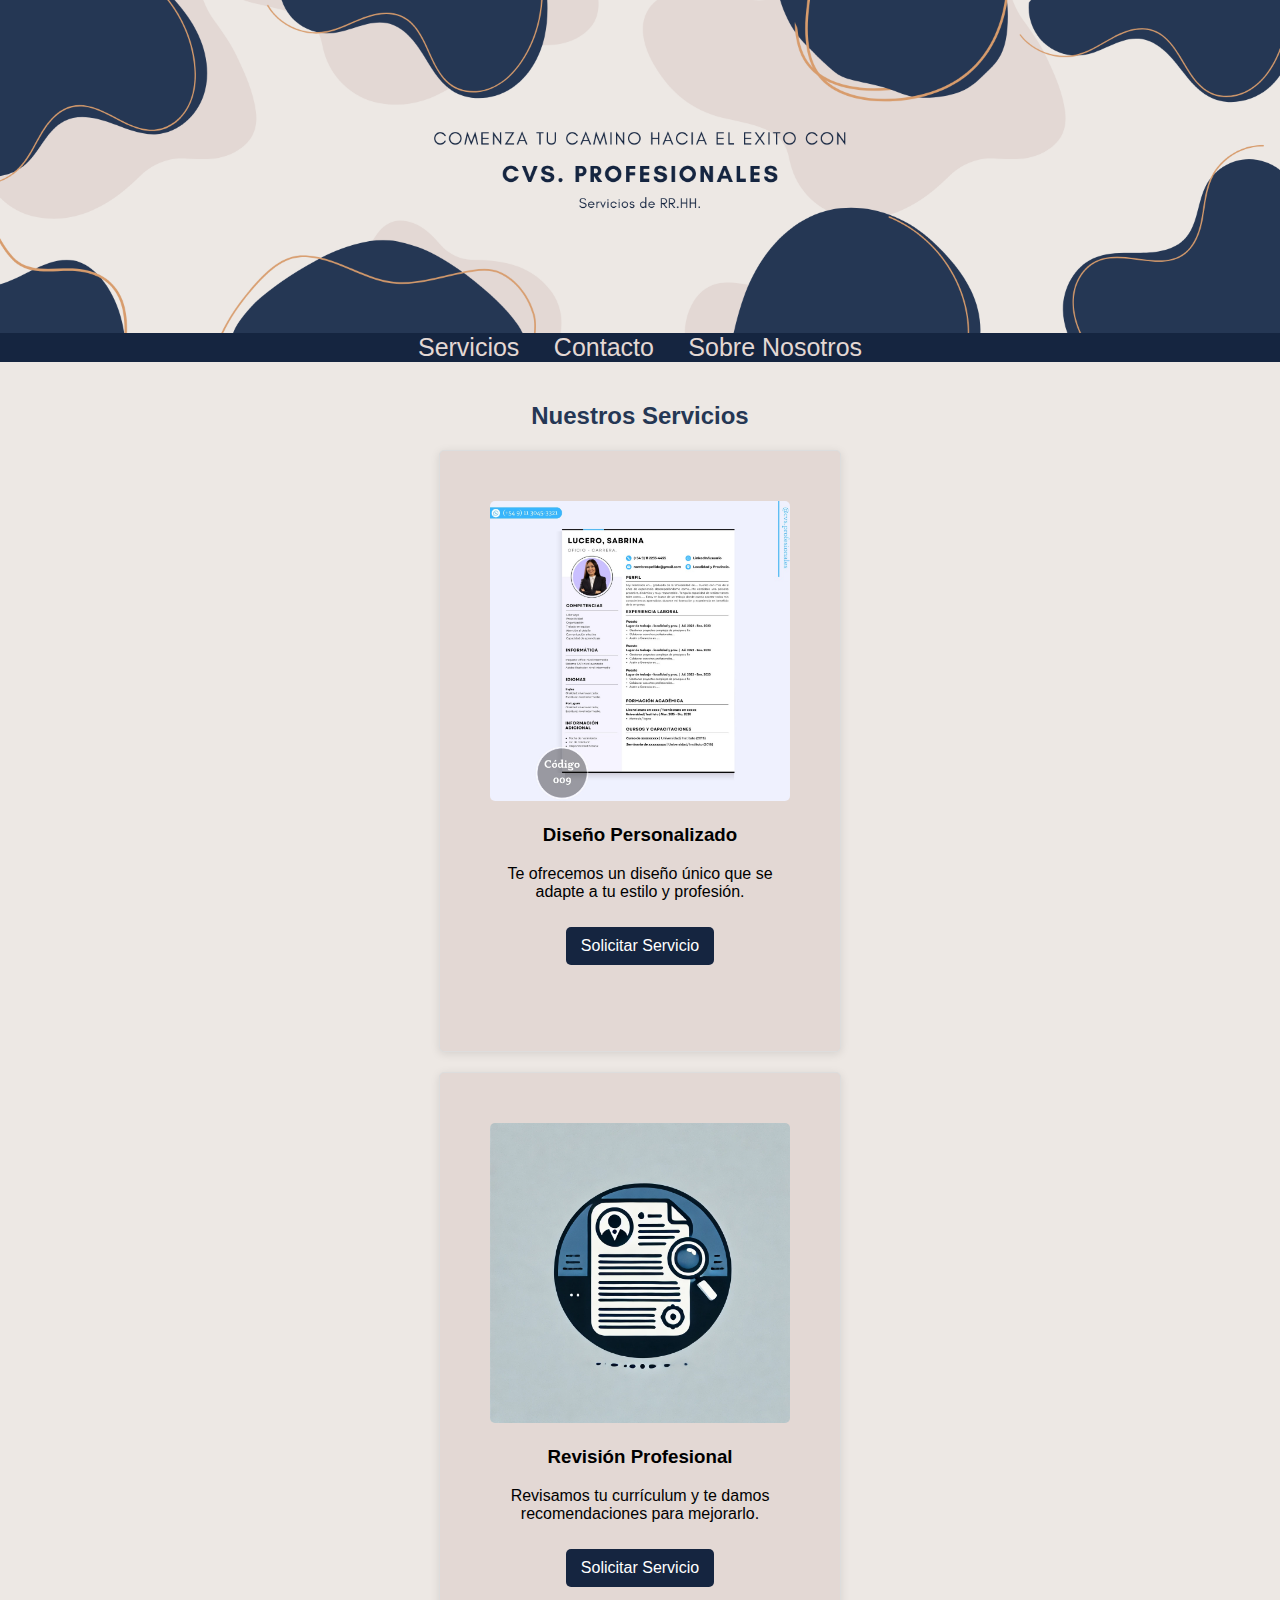
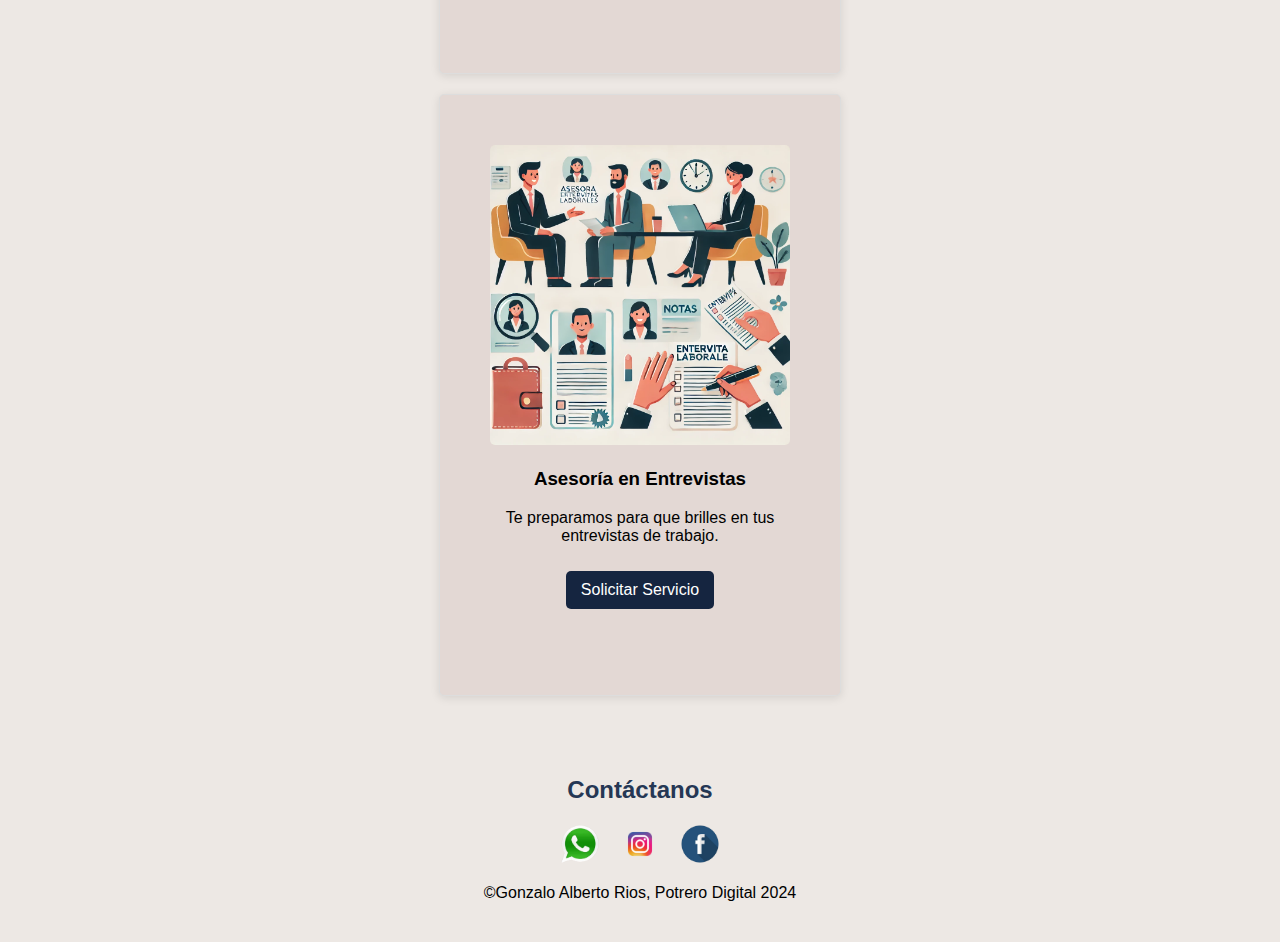
<file: Proyecto Final. Gonzalo rios. Potrero Digital 2024/index.html>
<!DOCTYPE html>
<html lang="es">
<head>
    <meta charset="UTF-8">
    <meta name="viewport" content="width=device-width, initial-scale=1.0">
    <title>CVs. Profecionales</title>
    <link rel="icon" href="public/img/logo.png">
    <link rel="stylesheet" href="public/css/styles.css">
</head>
<body>
    <header class="encabezado">
        <img src="public/img/encabezado.png" alt="Portada de CVs Profesionales">
    </header>

    <nav class="navbar">
        <ul>
        <li><a href="servicios.html">Servicios</a></li>
        <li><a href="contacto.html">Contacto</a></li>
        <li><a href="Sobre-nosotros.html">Sobre Nosotros</a></li>
        </ul>
    </nav>
    <section class="services">

        <h2>Nuestros Servicios</h2>
        <div class="service">
            <img src="public/img/diseño 1.png" alt="Servicio 3">
            <h3>Diseño Personalizado</h3>
            <p>Te ofrecemos un diseño único que se adapte a tu estilo y profesión.</p>
            <button class="btn">Solicitar Servicio</button>
        </div>
        <div class="service">
            <img src="public/img/revision profecional.png" alt="Servicio 2">
            <h3>Revisión Profesional</h3>
            <p>Revisamos tu currículum y te damos recomendaciones para mejorarlo.</p>
            <button class="btn">Solicitar Servicio</button>
        </div>
        <div class="service">
            <img src="public/img/imagen de asesoria.png" alt="Servicio 3">
            <h3>Asesoría en Entrevistas</h3>
            <p>Te preparamos para que brilles en tus entrevistas de trabajo.</p>
            <button class="btn">Solicitar Servicio</button>
            </div>
    </section>
    <div class="contact-section">
        <h2>Contáctanos</h2>
    <div class="contact-icons">
        <a href="https://wa.me/91130453321" target="_blank">
            <img src="public/img/whatsapp.png" alt="WhatsApp" />
        </a>
        <a href="https://www.instagram.com/cvs.profesionales/" target="_blank">
            <img src="public/img/instagram.png.webp" alt="Instagram" />
        </a>
        <a href="https://www.facebook.com/cvs.profesionales.RR.HH?locale=es_LA" target="_blank">
            <img src="public/img/faceboock.png" alt="Facebook" />
        </a>
    </div>
    
    <footer>
        <p>&copy;Gonzalo Alberto Rios, Potrero Digital 2024</p>
    </footer>
    
</body>
</html>
</file>
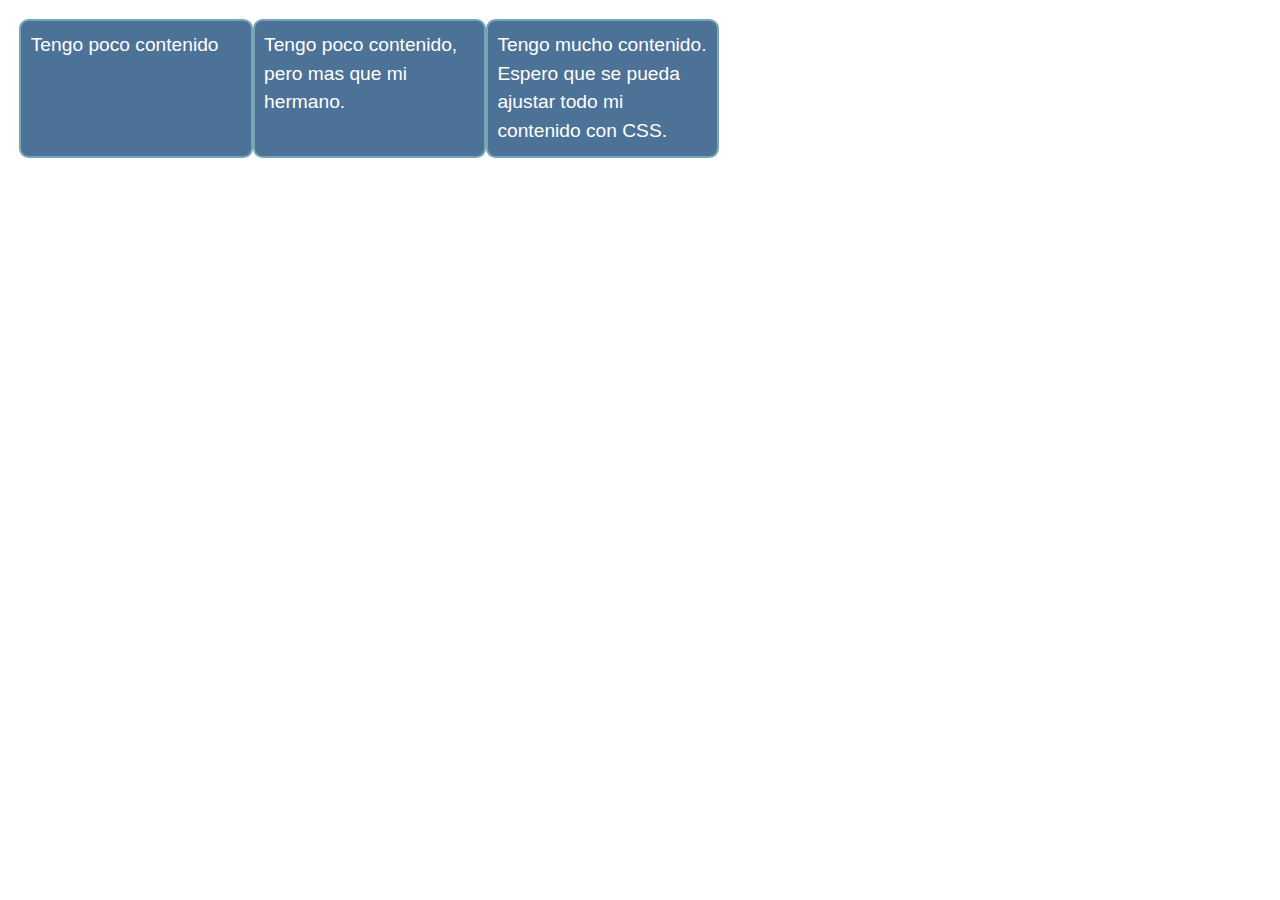
<file: tarea 4/ejercicio2/index.html>
<!DOCTYPE html>
<html lang="en-us">
<head>
    <meta charset="utf-8" />
    <meta name="viewport" content="width=device-width" />
    <title>Flexbox: ejercicio 2</title>
    <link rel="stylesheet" href="public/css/style.css">
</head>
<!--NO MODIFICAR-->
<body>
    <ul>
        <li>Tengo poco contenido</li>
        <li>Tengo poco contenido, pero mas que mi hermano.</li>
        <li>Tengo mucho contenido. Espero que se pueda ajustar todo mi contenido con CSS.</li>
    </ul>
</body>

</html>
</file>
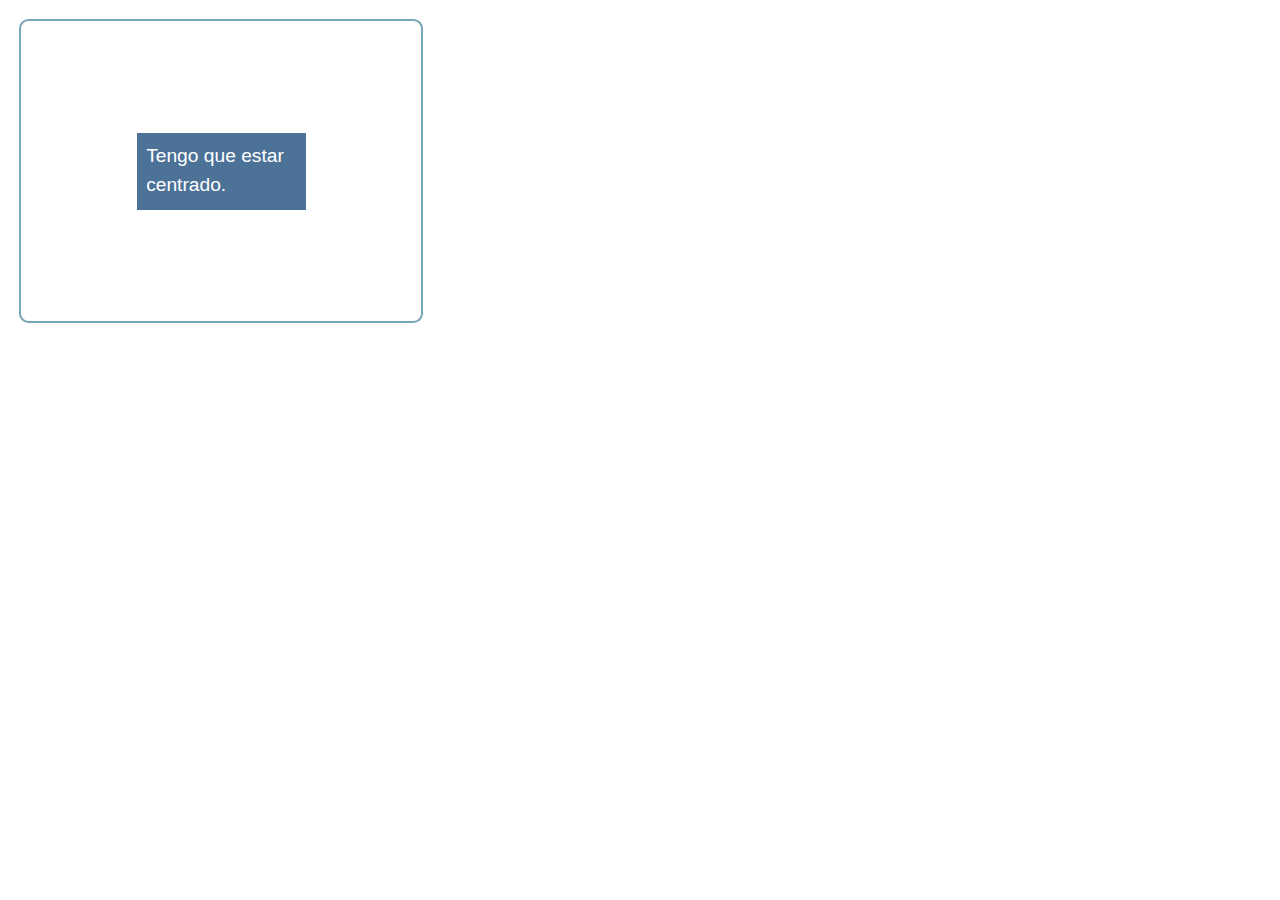
<file: tarea 4/ejercicio3/index.html>
<!DOCTYPE html>
<html lang="en-us">
<head>
    <meta charset="utf-8" />
    <meta name="viewport" content="width=device-width" />
    <title>Flexbox: Ejercicio 3</title>
    <link rel="stylesheet" href="public/css/style.css">
</head>
<!--NO MODIFICAR-->
<body>
    <div class="padre">
        <div class="hijo">Tengo que estar centrado.</div>
    </div>
</body>

</html>
</file>
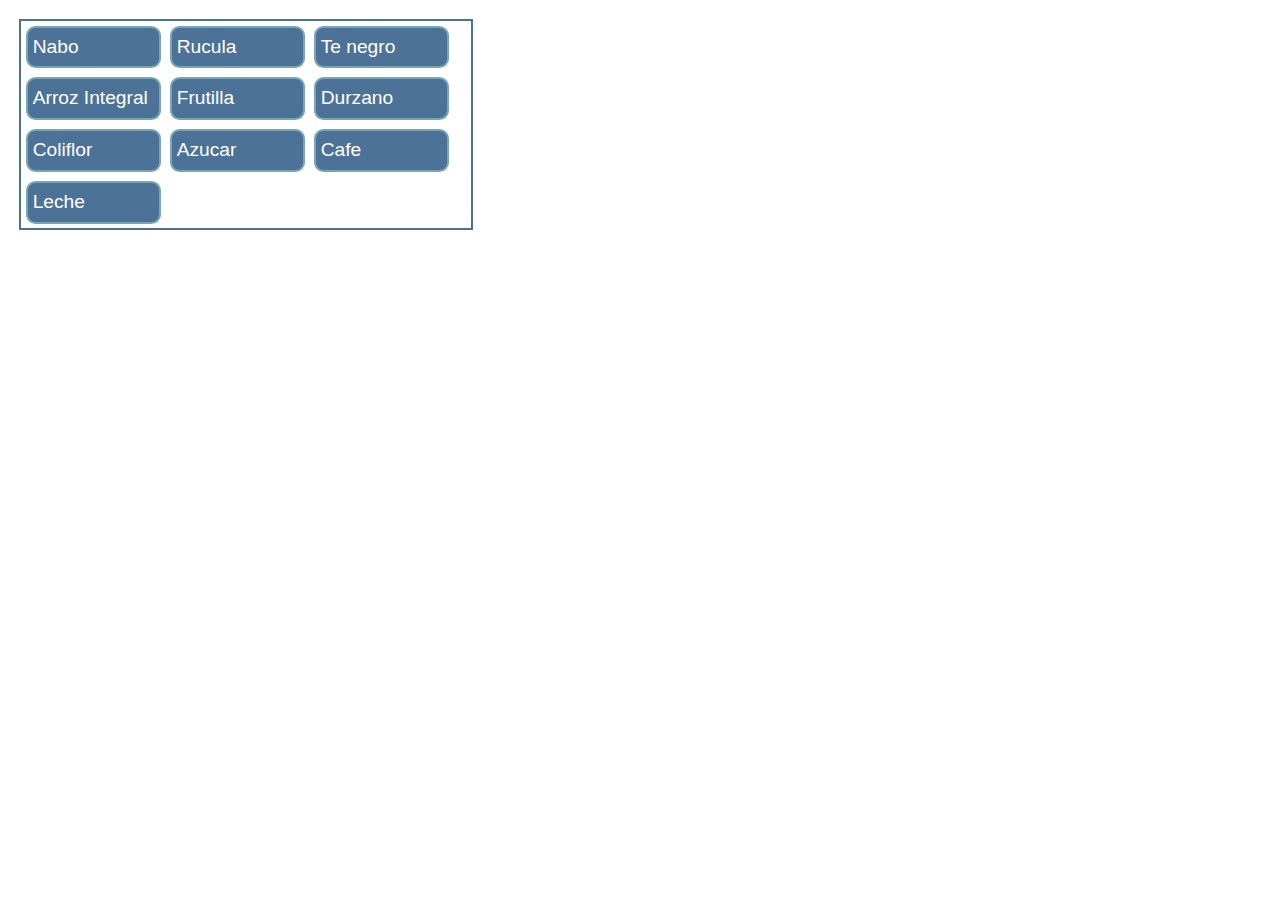
<file: tarea 4/ejercicio4/index.html>
<!DOCTYPE html>
<html lang="en-us">
<head>
    <meta charset="utf-8" />
    <meta name="viewport" content="width=device-width" />
    <title>Flexbox: Ejercicio 4</title>
    <link rel="stylesheet" href="public/css/style.css">
</head>
<!--NO MODIFICAR-->
<body>
    <ul>
        <li>Nabo</li>
        <li>Rucula</li>
        <li>Te negro</li>
        <li>Arroz Integral</li>
        <li>Frutilla</li>
        <li>Durzano</li>
        <li>Coliflor</li>
        <li>Azucar</li>
        <li>Cafe</li>
        <li>Leche</li>
    </ul>
</body>

</html>
</file>
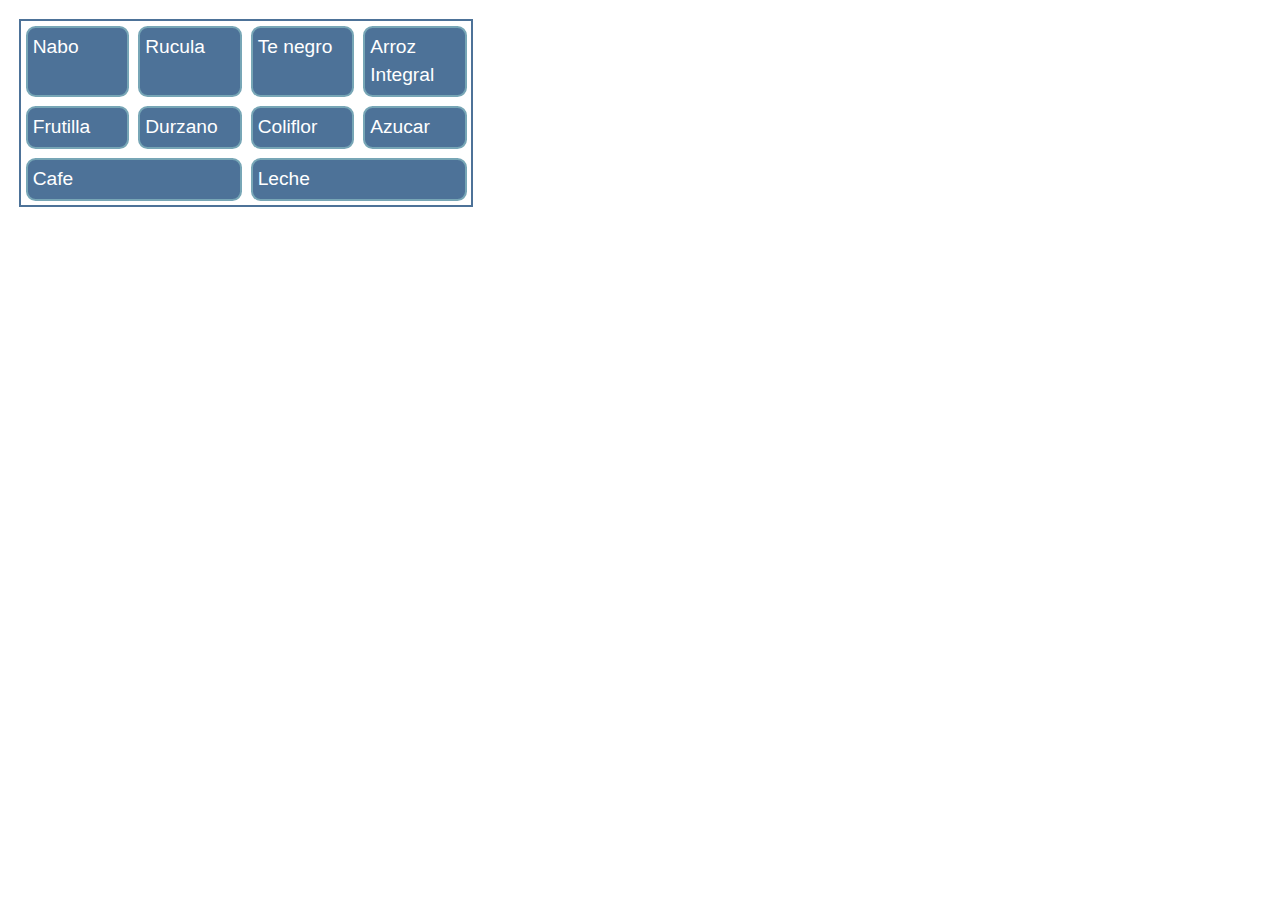
<file: tarea 4/ejercicio5/index.html>
<!DOCTYPE html>
<html lang="en-us">
<head>
    <meta charset="utf-8" />
    <meta name="viewport" content="width=device-width" />
    <title>Flexbox: Ejercicio 5</title>
    <link rel="stylesheet" href="public/css/style.css">
</head>
<!--NO MODIFICAR-->
<body>
    <ul>
        <li>Nabo</li>
        <li>Rucula</li>
        <li>Te negro</li>
        <li>Arroz Integral</li>
        <li>Frutilla</li>
        <li>Durzano</li>
        <li>Coliflor</li>
        <li>Azucar</li>
        <li>Cafe</li>
        <li>Leche</li>
    </ul>
</body>

</html>
</file>
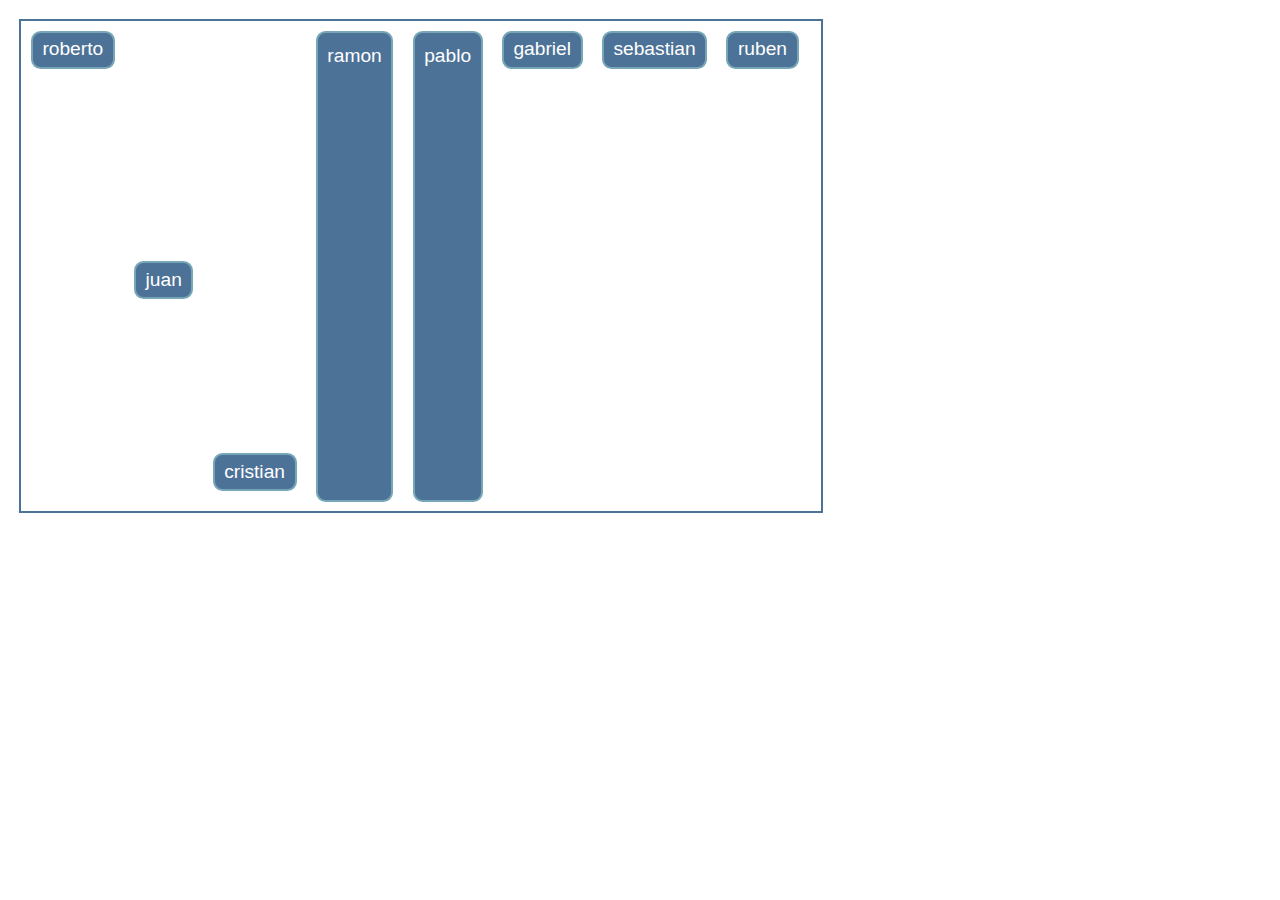
<file: tarea 4/ejercicio6/index.html>
<!DOCTYPE html>
<html lang="en-us">
<head>
    <meta charset="utf-8" />
    <meta name="viewport" content="width=device-width" />
    <title>Flexbox: Ejercicio 6</title>
    <link rel="stylesheet" href="public/css/style.css">
</head>
<!--NO MODIFICAR-->
<body>
    <ul>
        <li class="l5">roberto</li>
        <li class="l1">juan</li>
        <li class="l2">cristian</li>
        <li class="l3">ramon</li>
        <li class="l4">pablo</li>
        <li class="l6">gabriel</li>
        <li class="l7">sebastian</li>
        <li class="l8">ruben</li>
</body>

</html>
</file>
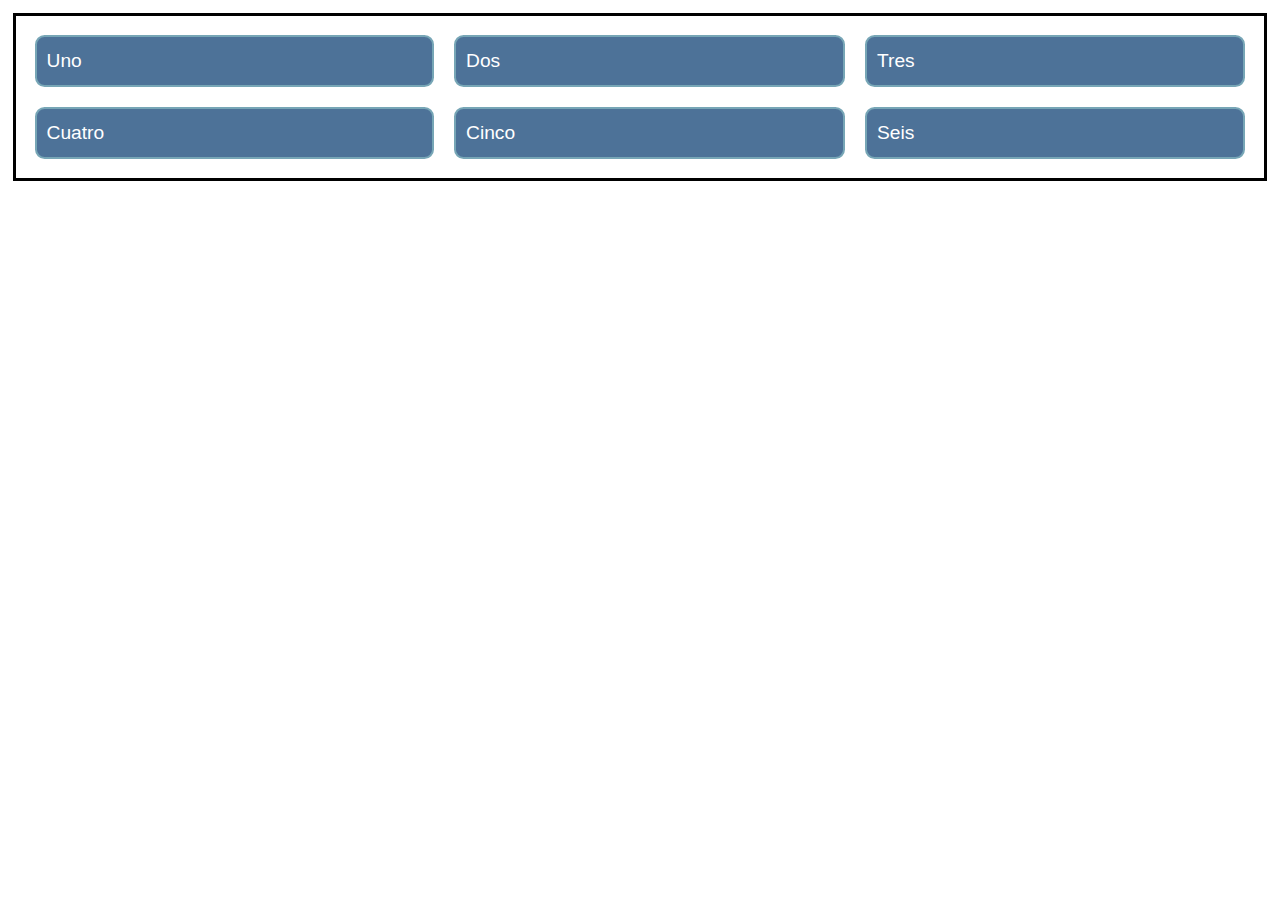
<file: tarea 5/ejercicio 1/index.html>
<!DOCTYPE html>
<html lang="en">
<head>
    <meta charset="UTF-8">
    <meta http-equiv="X-UA-Compatible" content="IE=edge">
    <meta name="viewport" content="width=device-width, initial-scale=1.0">
    <title>Grid: ejercicio 1</title>
    <link rel="stylesheet" href="public/css/style.css">
</head>
<body>
    <div class="grid">
        <div>Uno</div>
        <div>Dos</div>
        <div>Tres</div>
        <div>Cuatro</div>
        <div>Cinco</div>
        <div>Seis</div>
    </div>
</body>
</html>
</file>
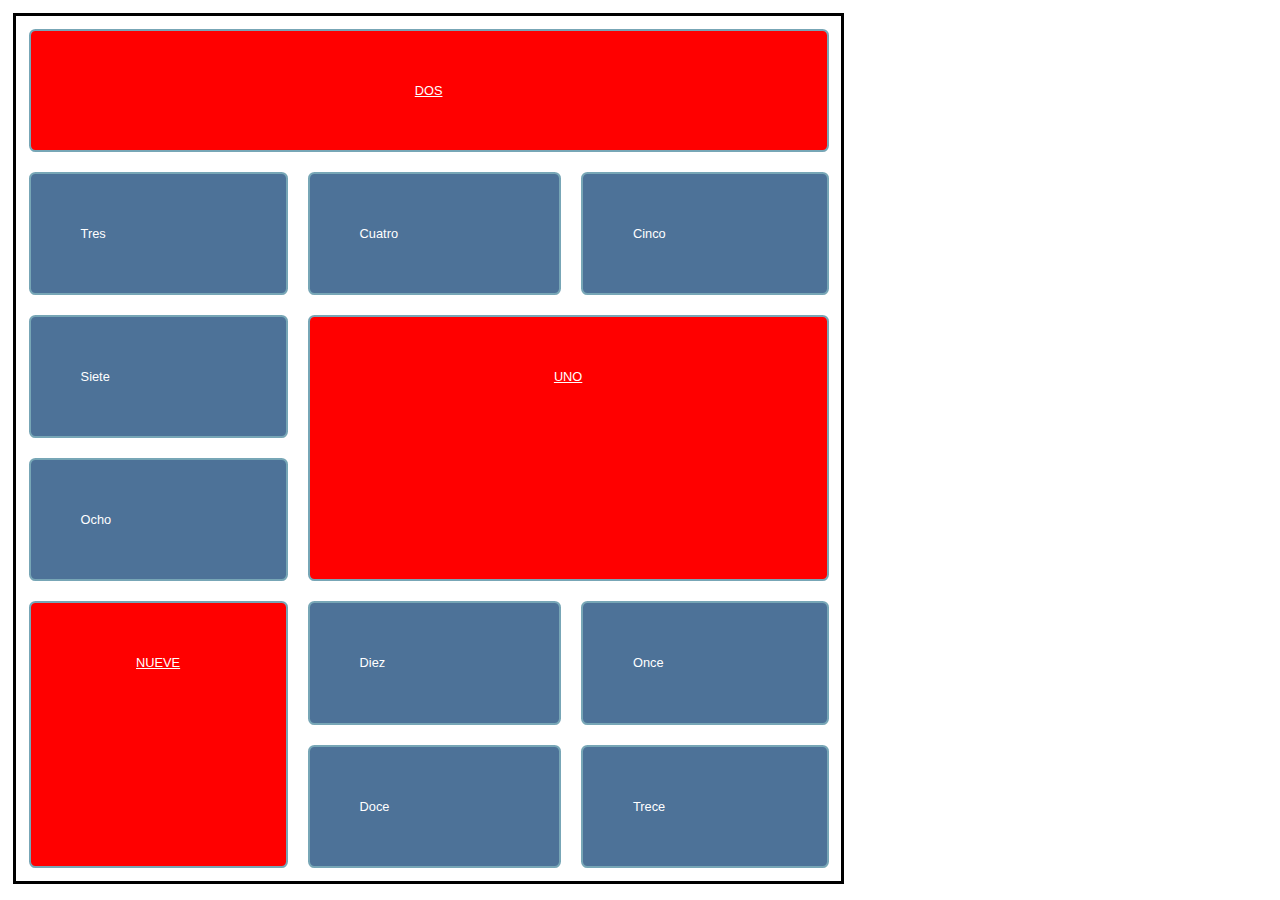
<file: tarea 5/ejercicio 3/index.html>
<!DOCTYPE html>
<html lang="en">
<head>
    <meta charset="UTF-8">
    <meta http-equiv="X-UA-Compatible" content="IE=edge">
    <meta name="viewport" content="width=device-width, initial-scale=1.0">
    <title>Grid: ejercicio 1</title>
    <link rel="stylesheet" href="public/css/style.css">
</head>
<body>
    <div class="grid">
        <div class="item1">Uno</div>
        <div class="item2">Dos</div>
        <div>Tres</div>
        <div>Cuatro</div>
        <div>Cinco</div>
        <div>Siete</div>
        <div>Ocho</div>
        <div class="item9">Nueve</div>
        <div>Diez</div>
        <div>Once</div>
        <div>Doce</div>
        <div>Trece</div>
    </div>
</body>
</html>
</file>
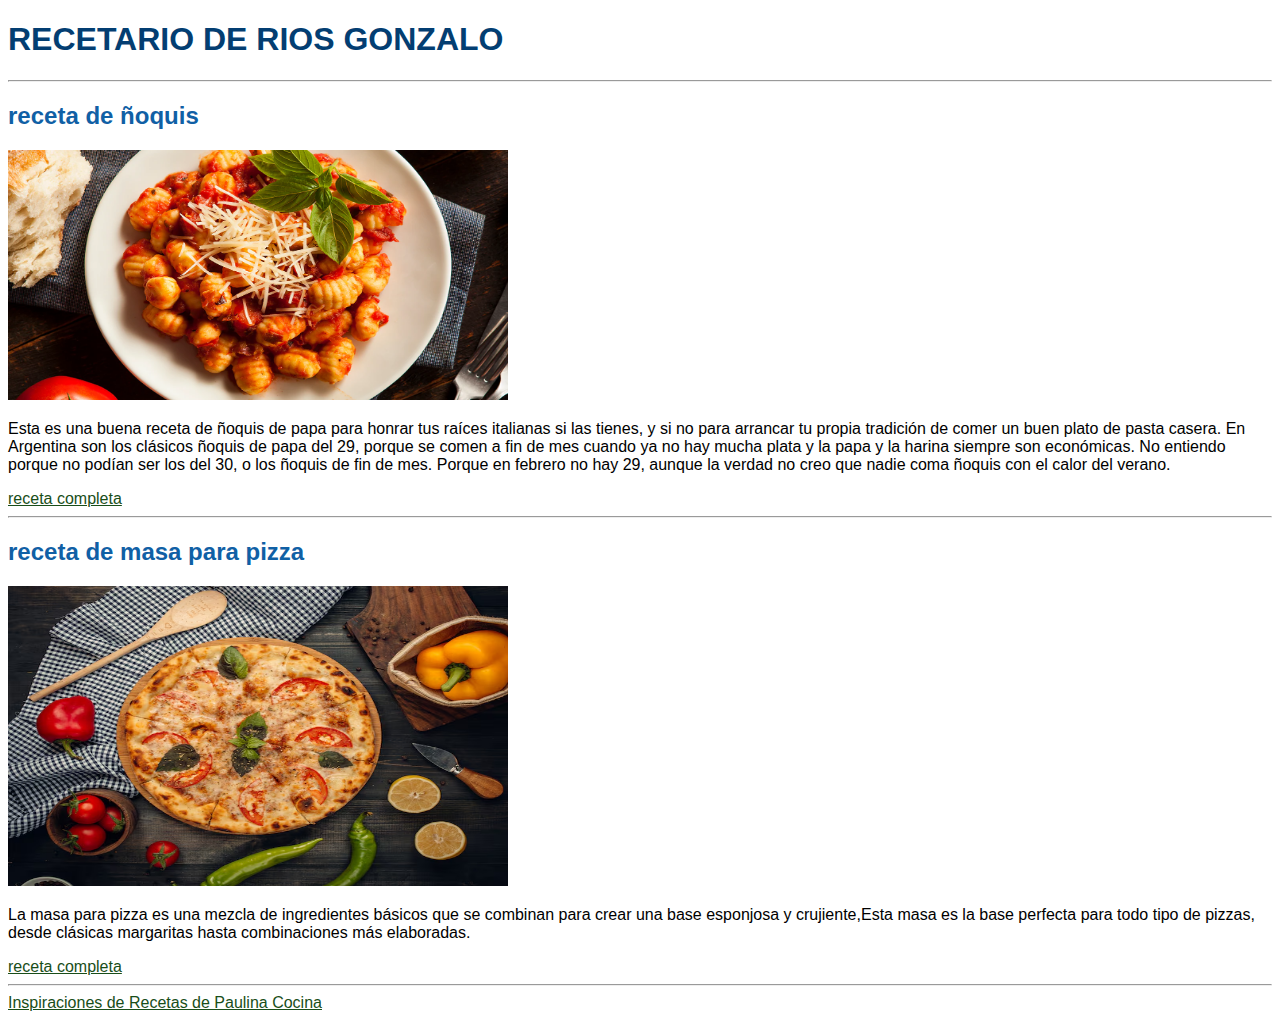
<file: curso/intex.html>
<!DOCTYPE html>
<html lang="en">
<head>
    <link rel="stylesheet" href="css/styles.css">
    <meta charset="UTF-8">
    <meta name="viewport" content="width=device-width, initial-scale=1.0">
    <title> RECETARIO </title>
</head>
<body>
    <h1> RECETARIO DE RIOS GONZALO </h1>
    <hr>
    <h2>receta de ñoquis</h2>
    <img src="imagenes/FULL-GNOCCHIS.webp" alt="imagen de ñoquis" width="500" height="250">
    <p>
        Esta es una buena receta de ñoquis de papa para honrar tus raíces italianas si las tienes, y si no para arrancar tu propia tradición de comer un buen plato de pasta casera. En Argentina son los clásicos ñoquis de papa del 29, porque se comen a fin de mes cuando ya no hay mucha plata y la papa y la harina siempre son económicas. No entiendo porque no podían ser los del 30, o los ñoquis de fin de mes. Porque en febrero no hay 29, aunque la verdad no creo que nadie coma ñoquis con el calor del verano.
    </p>

    <a href="public/views/instructivo1.html">receta completa</a>
    <hr>
    <h2>receta de masa para pizza </h2>
    <img src="imagenes/pizza-rodajas-tomate-albahaca-verde_114579-3669.avif" alt="imagen de pizza" width="500" height="300">
    <p>
        La masa para pizza es una mezcla de ingredientes básicos que se combinan para crear una base esponjosa y crujiente,Esta masa es la base perfecta para todo tipo de pizzas, desde clásicas margaritas hasta combinaciones más elaboradas.
    </p>
    <a href="public/views/instructivo2.html">receta completa</a>
    <hr>
    <a href="https://www.paulinacocina.net/" target="_blank">Inspiraciones de Recetas de Paulina Cocina</a>

</body>
</html>
</file>
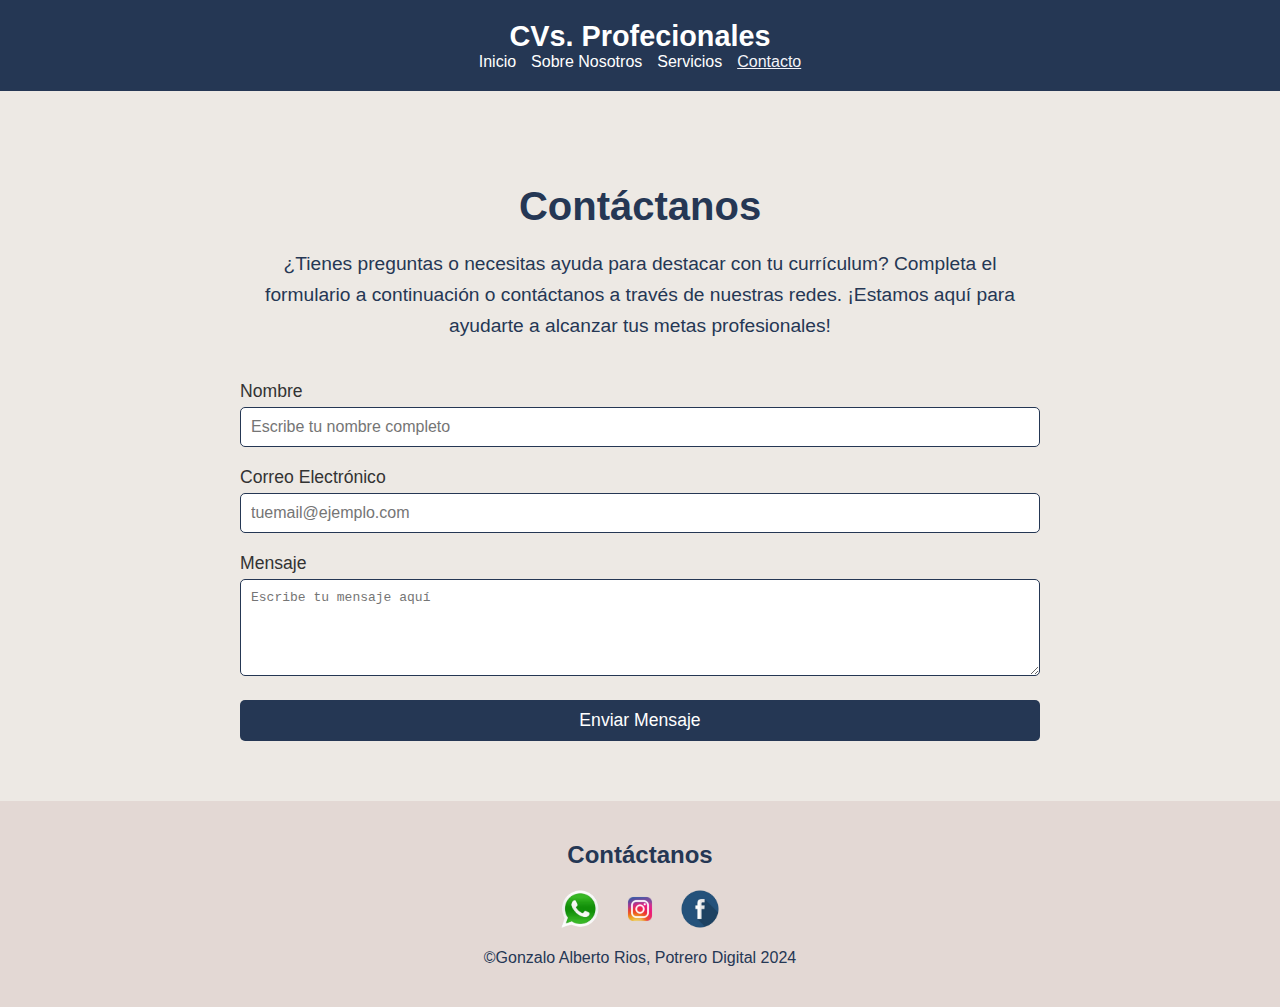
<file: Proyecto Final. Gonzalo rios. Potrero Digital 2024/contacto.html>
<!DOCTYPE html>
<html lang="es">
<head>
    <meta charset="UTF-8">
    <meta name="viewport" content="width=device-width, initial-scale=1.0">
    <title>Contacto</title>
    <link rel="stylesheet" href="public/css/contacto.css">
</head>
<body>
    <header class="header">
        <div class="container">
            <h1>CVs. Profecionales</h1>
            <nav>
                <ul>
                    <li><a href="index.html">Inicio</a></li>
                    <li><a href="sobre-nosotros.html">Sobre Nosotros</a></li>
                    <li><a href="servicios.html">Servicios</a></li>
                    <li><a href="contacto.html" class="active">Contacto</a></li>
                </ul>
            </nav>
        </div>
    </header>

    <main>
        <section class="contacto">
            <div class="container">
                <h2>Contáctanos</h2>
                <p>
                    ¿Tienes preguntas o necesitas ayuda para destacar con tu currículum? 
                    Completa el formulario a continuación o contáctanos a través de nuestras redes. 
                    ¡Estamos aquí para ayudarte a alcanzar tus metas profesionales!
                </p>
                <form action="#" method="POST" class="formulario-contacto">
                    <div class="campo">
                        <label for="nombre">Nombre</label>
                        <input type="text" id="nombre" name="nombre" placeholder="Escribe tu nombre completo" required>
                    </div>
                    <div class="campo">
                        <label for="email">Correo Electrónico</label>
                        <input type="email" id="email" name="email" placeholder="tuemail@ejemplo.com" required>
                    </div>
                    <div class="campo">
                        <label for="mensaje">Mensaje</label>
                        <textarea id="mensaje" name="mensaje" placeholder="Escribe tu mensaje aquí" rows="5" required></textarea>
                    </div>
                    <button type="submit" class="boton">Enviar Mensaje</button>
                </form>
            </div>
        </section>
    </main>
    <div class="contact-section">
        <h2>Contáctanos</h2>
        <div class="contact-icons">
            <a href="https://wa.me/91130453321" target="_blank">
                <img src="public/img/whatsapp.png" alt="WhatsApp" />
            </a>
            <a href="https://www.instagram.com/cvs.profesionales/" target="_blank">
                <img src="public/img/instagram.png.webp" alt="Instagram" />
            </a>
            <a href="https://www.facebook.com/cvs.profesionales.RR.HH?locale=es_LA" target="_blank">
                <img src="public/img/faceboock.png" alt="Facebook" />
            </a>
        </div>

    <footer>
        <p>&copy;Gonzalo Alberto Rios, Potrero Digital 2024</p>
    </footer>
</body>
</html>
</file>
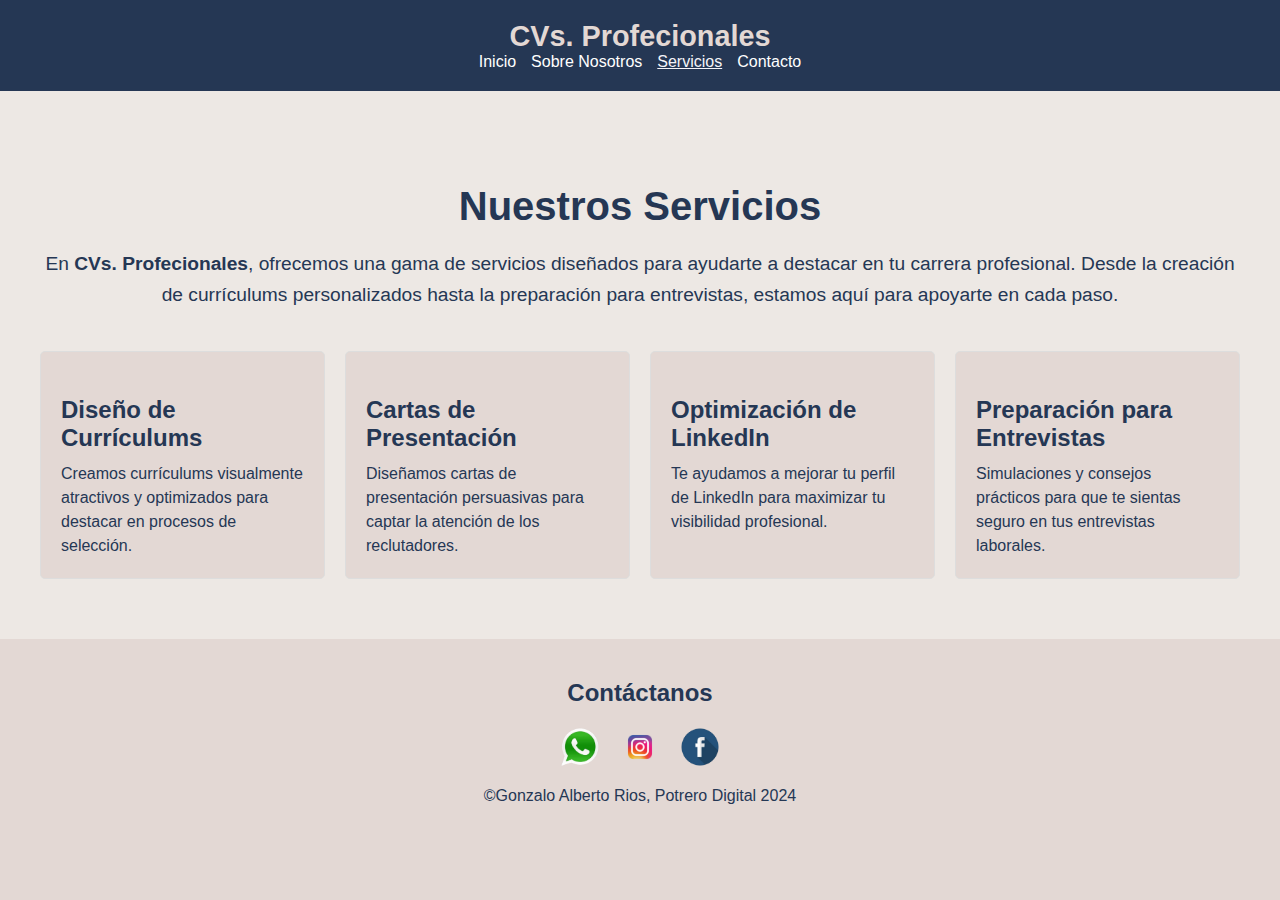
<file: Proyecto Final. Gonzalo rios. Potrero Digital 2024/servicios.html>
<!DOCTYPE html>
<html lang="es">
<head>
    <meta charset="UTF-8">
    <meta name="viewport" content="width=device-width, initial-scale=1.0">
    <title>Servicios</title>
    <link rel="stylesheet" href="public/css/servicios.css">
    <link rel="icon" href="public/img/logo.png">
</head>
<body>
    <header class="header">
        <div class="container">
            <h1>CVs. Profecionales</h1>
            <nav>
                <ul>
                    <li><a href="index.html">Inicio</a></li>
                    <li><a href="sobre-nosotros.html">Sobre Nosotros</a></li>
                    <li><a href="servicios.html" class="active">Servicios</a></li>
                    <li><a href="contacto.html">Contacto</a></li>
                </ul>
            </nav>
        </div>
    </header>

    <main>
        <section class="servicios">
            <div class="container">
                <h2>Nuestros Servicios</h2>
                <p>
                    En <strong>CVs. Profecionales</strong>, ofrecemos una gama de servicios diseñados para 
                    ayudarte a destacar en tu carrera profesional. Desde la creación de currículums personalizados 
                    hasta la preparación para entrevistas, estamos aquí para apoyarte en cada paso.
                </p>

                <div class="lista-servicios">
                    <div class="servicio">
                        <h3>Diseño de Currículums</h3>
                        <p>
                            Creamos currículums visualmente atractivos y optimizados para destacar en procesos de selección.
                        </p>
                    </div>
                    <div class="servicio">
                        <h3>Cartas de Presentación</h3>
                        <p>
                            Diseñamos cartas de presentación persuasivas para captar la atención de los reclutadores.
                        </p>
                    </div>
                    <div class="servicio">
                        <h3>Optimización de LinkedIn</h3>
                        <p>
                            Te ayudamos a mejorar tu perfil de LinkedIn para maximizar tu visibilidad profesional.
                        </p>
                    </div>
                    <div class="servicio">
                        <h3>Preparación para Entrevistas</h3>
                        <p>
                            Simulaciones y consejos prácticos para que te sientas seguro en tus entrevistas laborales.
                        </p>
                    </div>
                </div>
            </div>
        </section>
    </main>

    <div class="contact-section">
        <h2>Contáctanos</h2>
        <div class="contact-icons">
            <a href="https://wa.me/91130453321" target="_blank">
                <img src="public/img/whatsapp.png" alt="WhatsApp" />
            </a>
            <a href="https://www.instagram.com/cvs.profesionales/" target="_blank">
                <img src="public/img/instagram.png.webp" alt="Instagram" />
            </a>
            <a href="https://www.facebook.com/cvs.profesionales.RR.HH?locale=es_LA" target="_blank">
                <img src="public/img/faceboock.png" alt="Facebook" />
            </a>
        </div>

    <footer>
        <p>&copy;Gonzalo Alberto Rios, Potrero Digital 2024</p>
    </footer>
</body>
</body>
</html>
</file>
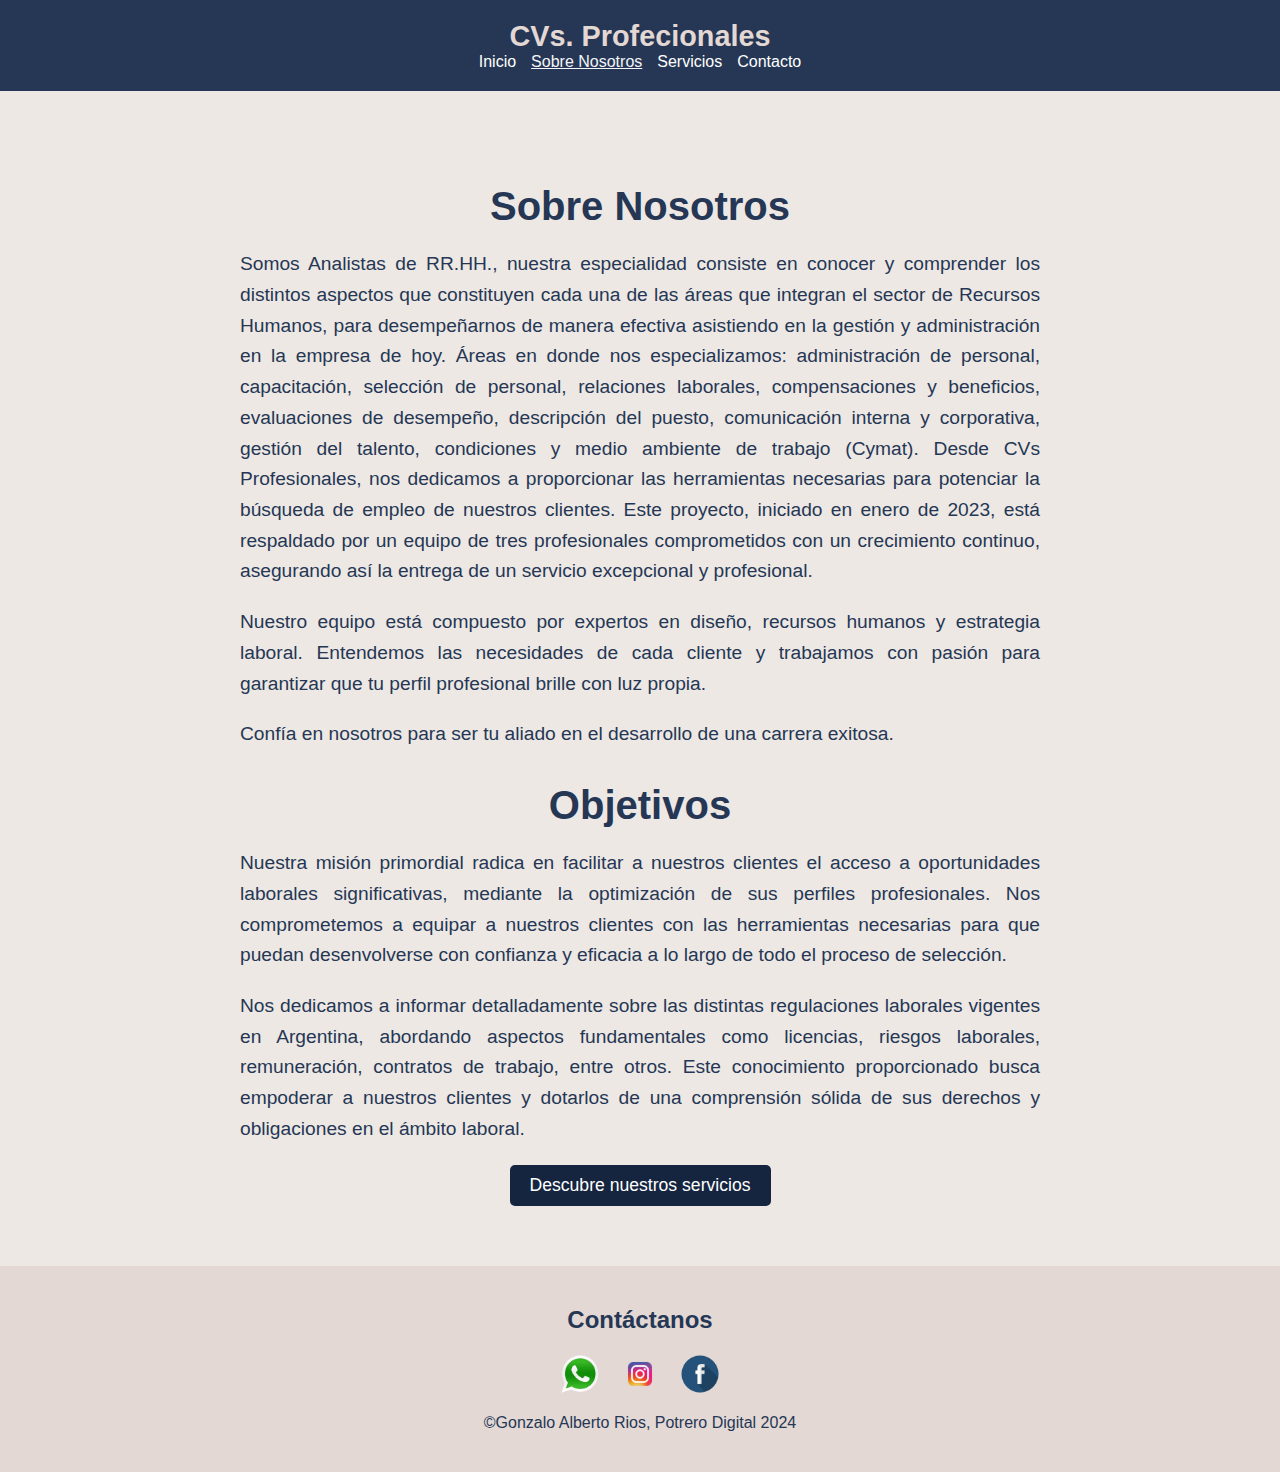
<file: Proyecto Final. Gonzalo rios. Potrero Digital 2024/Sobre-nosotros.html>
<!DOCTYPE html>
<html lang="es">
<head>
    <meta charset="UTF-8">
    <meta name="viewport" content="width=device-width, initial-scale=1.0">
    <title>Sobre Nosotros</title>
    <link rel="stylesheet" href="public/css/sobre-nosotros.css">
</head>
<body>
    <header class="header">
        <div class="container">
            <h1>CVs. Profecionales</h1>
            <nav>
                <ul>
                    <li><a href="index.html">Inicio</a></li>
                    <li><a href="sobre-nosotros.html" class="active">Sobre Nosotros</a></li>
                    <li><a href="servicios.html">Servicios</a></li>
                    <li><a href="contacto.html">Contacto</a></li>
                </ul>
            </nav>
        </div>
    </header>
    <main>
        <section class="sobre-nosotros">
            <div class="container">
                <h2>Sobre Nosotros</h2>
                <p>
                    Somos Analistas de RR.HH., nuestra especialidad consiste en conocer y comprender los distintos aspectos que constituyen cada una de las áreas que integran el sector de Recursos Humanos, para desempeñarnos de manera efectiva asistiendo en la gestión y administración en la empresa de hoy. Áreas en donde nos especializamos: administración de personal, capacitación, selección de personal, relaciones laborales, compensaciones y beneficios, evaluaciones de desempeño, descripción del puesto, comunicación interna y corporativa, gestión del talento, condiciones y medio ambiente de trabajo (Cymat). Desde CVs Profesionales, nos dedicamos a proporcionar las herramientas necesarias para potenciar la búsqueda de empleo de nuestros clientes. Este proyecto, iniciado en enero de 2023, está respaldado por un equipo de tres profesionales comprometidos con un crecimiento continuo, asegurando así la entrega de un servicio excepcional y profesional.
                </p>
                <p>
                    Nuestro equipo está compuesto por expertos en diseño, recursos humanos y estrategia laboral. 
                    Entendemos las necesidades de cada cliente y trabajamos con pasión para garantizar que tu 
                    perfil profesional brille con luz propia.
                </p>
                <p>
                    Confía en nosotros para ser tu aliado en el desarrollo de una carrera exitosa. 
                </p>
                <div>
                <h2>Objetivos</h2>
                <p>Nuestra misión primordial radica en facilitar a nuestros clientes el acceso a oportunidades laborales significativas, mediante la optimización de sus perfiles profesionales. 
                    Nos comprometemos a equipar a nuestros clientes con las herramientas necesarias para que puedan desenvolverse con confianza y eficacia a lo largo de todo el proceso de selección.
                    </p>
                    <P>
                    Nos dedicamos a informar detalladamente sobre las distintas regulaciones laborales vigentes en Argentina, abordando aspectos fundamentales como licencias, riesgos laborales, remuneración, contratos de trabajo, entre otros. Este conocimiento proporcionado busca empoderar a nuestros clientes y dotarlos de una comprensión sólida de sus derechos y obligaciones  en el ámbito laboral.</p>
            </div>
                <a href="servicios.html" class="boton">Descubre nuestros servicios</a>
            </div>
        </section>
    </main>
    <div class="contact-section">
        <h2>Contáctanos</h2>
    <div class="contact-icons">
        <a href="https://wa.me/91130453321" target="_blank">
            <img src="public/img/whatsapp.png" alt="WhatsApp" />
        </a>
        <a href="https://www.instagram.com/cvs.profesionales/" target="_blank">
            <img src="public/img/instagram.png.webp" alt="Instagram" />
        </a>
        <a href="https://www.facebook.com/cvs.profesionales.RR.HH?locale=es_LA" target="_blank">
            <img src="public/img/faceboock.png" alt="Facebook" />
        </a>
    </div>

    <footer>
        <p>&copy;Gonzalo Alberto Rios, Potrero Digital 2024</p>
    </footer>
</body>
</html>
</file>
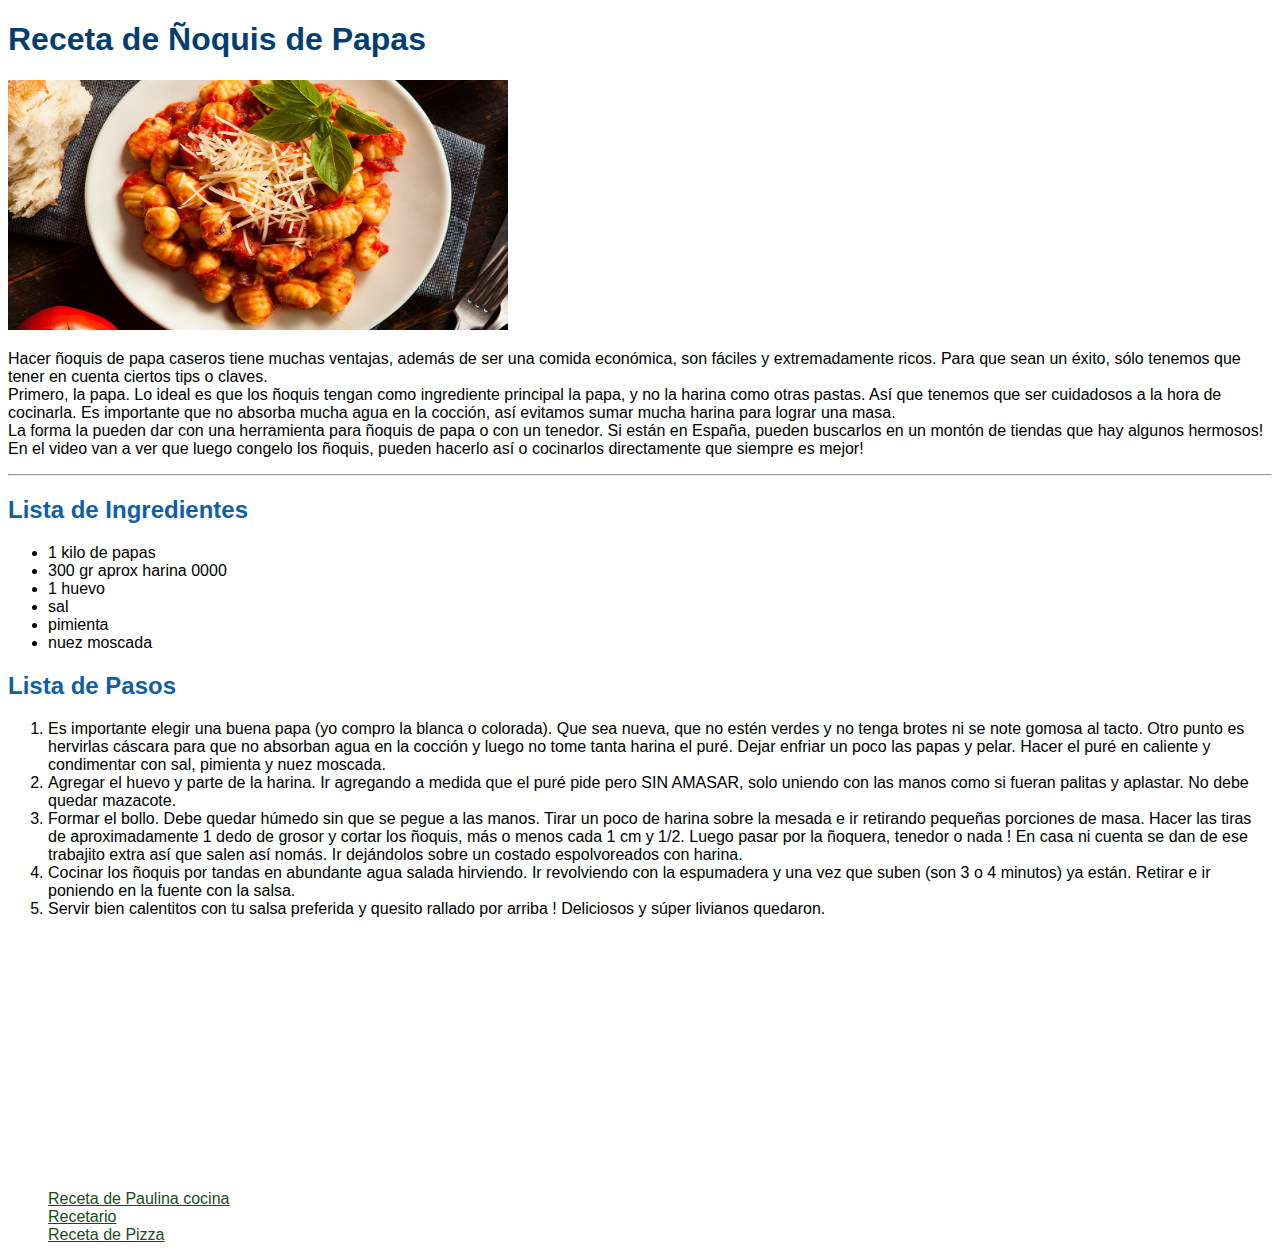
<file: curso/public/views/instructivo1.html>
<!DOCTYPE html>
<html lang="en">
<head>
    <link rel="stylesheet" href="../../css/styles.css">
    <meta charset="UTF-8">
    <meta name="viewport" content="width=device-width, initial-scale=1.0">
    <title>Como Hacer Ñoquis de Papa </title>
</head>
<body>
    <h1 class="titulo">Receta de Ñoquis de Papas</h1>
    <img src="../../imagenes/FULL-GNOCCHIS.webp" alt="imagen de ñoquis" width="500" height="250">
    <p>
        Hacer ñoquis de papa caseros tiene muchas ventajas, además de ser una comida económica, son fáciles y extremadamente ricos. Para que sean un éxito, sólo tenemos que tener en cuenta ciertos tips o claves.
        <br>
        Primero, la papa. Lo ideal es que los ñoquis tengan como ingrediente principal la papa, y no la harina como otras pastas. Así que tenemos que ser cuidadosos  a la hora de cocinarla. Es importante que no absorba mucha agua en la cocción, así evitamos sumar mucha harina para lograr una masa.
        <br>
        La forma la pueden dar con una herramienta para ñoquis de papa o con un tenedor. Si están en España, pueden buscarlos en un montón de tiendas que hay algunos hermosos! En el video van a ver que luego congelo los ñoquis, pueden hacerlo así o cocinarlos directamente que siempre es mejor!
    </p>
    <hr>
    <h2>Lista de Ingredientes</h2>
    <ul>
        <li>1 kilo de papas</li>
        <li>300 gr aprox harina 0000</li>
        <li>1 huevo</li>
        <li>sal</li>
        <li>pimienta</li>
        <li>nuez moscada</li>
    </ul>
    <h2>Lista de Pasos</h2>
    <ol>
        <li>
            Es importante elegir una buena papa (yo compro la blanca o colorada). Que sea nueva, que no estén verdes y no tenga brotes ni se note gomosa al tacto. Otro punto es hervirlas cáscara para que no absorban agua en la cocción y luego no tome tanta harina el puré. Dejar enfriar un poco las papas y pelar. Hacer el puré en caliente y condimentar con sal, pimienta y nuez moscada.
        </li>
        <li>
            Agregar el huevo y parte de la harina. Ir agregando a medida que el puré pide pero SIN AMASAR, solo uniendo con las manos como si fueran palitas y aplastar. No debe quedar mazacote.
        </li>
        <li>
            Formar el bollo. Debe quedar húmedo sin que se pegue a las manos. Tirar un poco de harina sobre la mesada e ir retirando pequeñas porciones de masa. Hacer las tiras de aproximadamente 1 dedo de grosor y cortar los ñoquis, más o menos cada 1 cm y 1/2. Luego pasar por la ñoquera, tenedor o nada ! En casa ni cuenta se dan de ese trabajito extra así que salen así nomás. Ir dejándolos sobre un costado espolvoreados con harina.
        </li>
            <li>
                Cocinar los ñoquis por tandas en abundante agua salada hirviendo. Ir revolviendo con la espumadera y una vez que suben (son 3 o 4 minutos) ya están. Retirar e ir poniendo en la fuente con la salsa.
            </li>
            <li>
                Servir bien calentitos con tu salsa preferida y quesito rallado por arriba ! Deliciosos y súper livianos quedaron.</li>
                <br>
                <iframe width="500" height="250" src="https://www.youtube.com/embed/_nz6JzpyZ88" title="ÑOQUIS DE PAPA FÁCILES" frameborder="0" allow="accelerometer; autoplay; clipboard-write; encrypted-media; gyroscope; picture-in-picture; web-share" referrerpolicy="strict-origin-when-cross-origin" allowfullscreen></iframe>
                <br>
                <a href="https://www.paulinacocina.net/receta-de-gnocchi-o-noquis/12020#origen-y-significado-de-gnocchi">Receta de Paulina cocina</a>
                <br>
                <a href="../../intex.html">Recetario</a>
                <br>
                <a href="../views/instructivo2.html">Receta de Pizza</a>
</body>
</html>
</file>
<file: Proyecto Final. Gonzalo rios. Potrero Digital 2024/public/css/styles.css>
body {
    font-family: Arial, sans-serif;
    margin: 0;
    padding: 0;
    background-color: #ede8e4;
}

.encabezado img {
    width: 100%;
    height: auto;
    display: block;
    margin-bottom: 0;
}
.navbar {
    background: transparent;
    padding: 0px 0;
}

.navbar ul {
    background-color: #152540;
list-style: none;
padding: 0;
margin: 0;
text-align: center; 
flex-direction:column ;
}

.navbar li {
display: inline;
margin: 0 15px; 
}

.navbar a {
color: #e3d8d4; 
text-decoration: none; 
font-size: 25px; 
transition: color 0.3s; 
}

.navbar a:hover {
color: #d89c6c;
}
.social-media {
text-align: center; 
margin-top: 0px; 
}

.social-button {
display: inline-block; 
background-color: #4e73df;
color: white; 
padding: 10px 15px; 
border-radius: 5px;
text-decoration: none; 
margin: 0 10px; 
transition: background-color 0.3s, transform 0.3s 
}

.services {
    padding: 20px;
}

.service {
    background: #e3d8d4;
    border: 1px solid #dddddd;
    border-radius: 5px;
    padding: 50px;
    margin: 20px auto;
    max-width: 300px;
    text-align: center;
    box-shadow: 0 2px 10px rgba(0, 0, 0, 0.1);
    width: 500px;
    height: 500px;
    overflow: hidden;
    position: relative;
}

.service img {
    width: 100%;
    border-radius: 5px;
}


h2 {
    color: #253754; 
    text-align: center;
}

/* botones */

.btn {
    background-color: #152540; 
    color: white;  
    border: none;
    border-radius: 5px;
    padding: 10px 15px;
    font-size: 16px;
    cursor: pointer;
    margin-top: 10px;
    margin-bottom: 10px;
    transition: background-color 0.3s, transform 0.2s;
}

.btn:hover {
    background-color: #d89c6c; 
    transform: scale(1.05); 
}



.social-button:hover {
background-color: #152540; 
transform: scale(1.05); 
}
.contact-section {
    text-align: center; 
    margin: 40px 0;
}
.contact-icons {
    display: flex;
    justify-content: center;
    gap: 20px; 
    margin-top: 20px; 
}

.contact-icons a {
    text-decoration: none;
}

.contact-icons img {
    width: 40px; 
    height: auto; 
    transition: transform 0.3s; 
}

.contact-icons img:hover {
    transform: scale(1.1); 
}

.footer {
    background-color: white;
    text-align: center;
    padding: 20px 0;
}

.footer .container {
    max-width: 1200px;
    margin: 0 auto;
    padding: 0 20px;
    font-size: 0.9em;
}
</file>
<file: tarea 4/ejercicio2/public/css/style.css>
/*NO MODIFICAR*/

body {
    background-color: #fff;
    color: #333;
    font: 1.2em / 1.5 Helvetica Neue, Helvetica, Arial, sans-serif;
    padding: 1em;
    margin: 0;
}

ul {
    max-width: 700px;
    list-style:none;
    padding: 0;
    margin: 0;
}

li {
    background-color: #4D7298;
    border: 2px solid #77A6B6;
    border-radius: .5em;
    color: #fff;
    padding: .5em;
}

/*MODIFICAR DESDE ACA*/
/*Los elementos de la lista son todos de diferentes tamaños, pero queremos que se muestren como tres columnas del mismo tamaño, sin importar el contenido de cada elemento*/
ul {
    display: flex;

    flex-wrap: wrap;

}

li {
    flex: 1 0 10%;
}
</file>
<file: tarea 4/ejercicio3/public/css/style.css>
/*NO MODIFICAR*/

body {
    background-color: #fff;
    color: #333;
    font: 1.2em / 1.5 Helvetica Neue, Helvetica, Arial, sans-serif;
    padding: 1em;
    margin: 0;
}

.padre {
    border: 2px solid #77A6B6;
    border-radius: .5em;
    width: 400px;
    height: 300px;
}

.hijo {
    background-color: #4D7298; 
    color: #fff;
    padding: .5em;
    width: 150px;
}

/*DESDE ACA MODIFICAR*/
/*Usar flexbox para centrar al elemento clase hijo dentro del contenedor clase padre.*/
.padre {
    display: flex;
    flex-direction: row;
    justify-content: center;
    align-items: center;
}

.hijo {

}
</file>
<file: tarea 4/ejercicio4/public/css/style.css>
/*NO MODIFICAR*/

body {
    background-color: #fff;
    color: #333;
    font: 1.2em / 1.5 Helvetica Neue, Helvetica, Arial, sans-serif;
    padding: 1em;
    margin: 0;
}

ul {
    width: 450px;
    list-style:none;
    padding: 0;
    margin: 0;
    border: 2px solid #4D7298;
}

li {
    background-color: #4D7298;
    border: 2px solid #77A6B6;
    border-radius: .5em;
    color: #fff;
    padding: .5em;
    margin: .5em;
}

/*DESDE ACA MODIFICAR*/
/*Los elementos deben estar en tres filas ocupando a su padre, ver tarea para referencia de como debe quedar*/
ul {
    display: flex;
    flex-wrap: wrap;
    justify-content: start;
    line-height: none;

}

li {
    flex: 1 0 45%;
    max-width: 30%;
    margin: 1%;
    padding: 5px;
    box-sizing: border-box;
}
</file>
<file: tarea 4/ejercicio5/public/css/style.css>
/*NO MODIFICAR*/

body {
    background-color: #fff;
    color: #333;
    font: 1.2em / 1.5 Helvetica Neue, Helvetica, Arial, sans-serif;
    padding: 1em;
    margin: 0;
}

ul {
    width: 450px;
    list-style:none;
    padding: 0;
    margin: 0;
    border: 2px solid #4D7298;
}

li {
    background-color: #4D7298;
    border: 2px solid #77A6B6;
    border-radius: .5em;
    color: #fff;
    padding: .5em;
    margin: .5em;
}

/*DESDE ACA MODIFICAR*/
/*Los elementos deben estar en tres filas ocupando a su padre, ver tarea para referencia de como debe quedar*/
ul {
    display: flex;
    flex-wrap: wrap;
    justify-content: start;
}

li {
    flex: 1 0 23%;
    padding: 5px;
    margin: 1%;
    box-sizing: border-box;
}
</file>
<file: tarea 4/ejercicio6/public/css/style.css>
/*NO MODIFICAR*/

body {
    background-color: #fff;
    color: #333;
    font: 1.2em / 1.5 Helvetica Neue, Helvetica, Arial, sans-serif;
    padding: 1em;
    margin: 0;
}

ul {
    width: 800px;
    height: 490px;
    list-style:none;
    padding: 0;
    margin: 0;
    border: 2px solid #4D7298;
}

li {
    background-color: #4D7298;
    border: 2px solid #77A6B6;
    border-radius: .5em;
    color: #fff;
    padding: .5em;
    margin: .5em;
}

/*DESDE ACA MODIFICAR*/
/* Modificar los siguientes elementos para que se vea como en la imagen de la consigna */
ul {
    display: flex;
    
}

.l1 {
    max-height: 15px;
    text-align: center;
    justify-content: center;
    align-items: center;
    margin-top: 30%;
    display: flex;
}

.l2 {
    max-height: 15px;
    text-align: center;
    justify-content: center;
    align-items: center;
    margin-top: 54%;
    display: flex;
}

.l3,.l4 {
    max-height: 100%;
}

.l5,.l6,.l7,.l8 {
    max-height: 15px;
    text-align: center;
    justify-content: center;
    align-items: center;
    display: flex;
}
</file>
<file: tarea 5/ejercicio 1/public/css/style.css>
body {
  background-color: #fff;
  color: #333;
  font: 1.2em / 1.5 Helvetica Neue, Helvetica, Arial, sans-serif;
  padding: 1em;
  margin: 1vw;
  border: 3px solid black;
}

.grid > * {
  background-color: #4D7298;
  border: 2px solid #77A6B6;
  border-radius: 0.5em;
  color: #fff;
  padding: 0.5em;
}

/*MODIFICAR DESDE ESTA LINEA HACIA ABAJO*/
/*SOLO UTILIZAR GRID*/
/*Se debe crear una cuadrícula en la que se colocarán automáticamente los cuatro elementos.  La cuadrícula debe tener tres columnas y un gap de 20 píxeles.*/

.grid {
  display: grid;
  grid-template-columns:auto auto auto ;
  gap: 20px ;
}
</file>
<file: tarea 5/ejercicio 3/public/css/style.css>
body {
  background-color: #fff;
  color: #333;
  font: 1.2em / 1.5 Helvetica Neue, Helvetica, Arial, sans-serif;
  padding: 1vw;
  margin: 1vw;
  border: 3px solid black;
  width: 800px;
}

.grid {
  height: auto;
}

.grid > * {
  background-color: #4D7298;
  border: 2px solid #77A6B6;
  border-radius: 0.5em;
  color: #fff;
  padding: 50px;
  font-size: 1vw;
}

.item1, .item2, .item9 {
  text-transform: uppercase;
  text-align: center;
  text-decoration: underline;
  font-size: 1vw;
  background-color: red;
}

/*MODIFICAR DESDE ESTA LINEA HACIA ABAJO*/
/*SOLO UTILIZAR GRID*/

.grid {
  display: grid;
  grid-template-columns: repeat(3, auto);
  grid-template-rows: repeat(6, auto);
  gap: 20px;

}

.item1 {
  grid-column: 2/span 2;
  grid-row: 3/span 2;
}

.item2 {
  grid-column: 1/span 3;
}

.item9 {
  grid-column: 1/span 1;
  grid-row: 5/ span 2;
}
</file>
<file: curso/css/styles.css>
*{
    font-family: 'Gill Sans', 'Gill Sans MT', Calibri, 'Trebuchet MS', sans-serif;
    color: #033e72;
}
h2{
    color: #1060a5;
}
p{
    color: black;
}
a{
    color: #194e19;
}
li{
    color: black;
}
</file>
<file: Proyecto Final. Gonzalo rios. Potrero Digital 2024/public/css/contacto.css>
body {
    font-family: 'Arial', sans-serif;
    margin: 0;
    padding: 0;
    background-color: #e3d8d4;
    color: #253754;
}

.header {
    background-color: #253754;
    color: #fff;
    padding: 20px 0;
}

.header .container {
    display: flex;
    justify-content: space-between;
    align-items: center;
    max-width: 1200px;
    margin: 0 auto;
    padding: 0 20px;
    flex-direction: column;
}

.header h1 {
    margin: 0;
    font-size: 1.8em;
}

.header nav ul {
    list-style: none;
    margin: 0;
    padding: 0;
    display: flex;
    gap: 15px;
}

.header nav ul li {
    margin: 0;
}

.header nav ul li a {
    color: #fff;
    text-decoration: none;
    font-size: 1em;
    transition: color 0.3s;
}

.header nav ul li a:hover,
.header nav ul li a.active {
    color: #f4f4f9;
    text-decoration: underline;
}

.contacto {
    padding: 60px 20px;
    background-color: #ede9e4;
}

.contacto .container {
    max-width: 800px;
    margin: 0 auto;
    text-align: center;
}

.contacto h2 {
    font-size: 2.5em;
    color: #253754;
    margin-bottom: 20px;
}

.contacto p {
    font-size: 1.2em;
    line-height: 1.6;
    margin-bottom: 40px;
}

.formulario-contacto {
    display: flex;
    flex-direction: column;
    gap: 20px;
}

.formulario-contacto .campo {
    text-align: left;
}

.formulario-contacto label {
    display: block;
    font-size: 1.1em;
    margin-bottom: 5px;
    color: #333;
}

.formulario-contacto input,
.formulario-contacto textarea {
    width: 100%;
    padding: 10px;
    font-size: 1em;
    border: 1px solid #253754;
    border-radius: 5px;
    box-sizing: border-box;
}

.formulario-contacto input:focus,
.formulario-contacto textarea:focus {
    border-color: #253754;
    outline: none;
}

.formulario-contacto .boton {
    background-color: #253754;
    color: #fff;
    border: none;
    padding: 10px 20px;
    font-size: 1.1em;
    border-radius: 5px;
    cursor: pointer;
    transition: background-color 0.3s, transform 0.2s;
}

.formulario-contacto .boton:hover {
    background-color: #253754;
    transform: scale(1.05);
}
.social-button {
    display: inline-block; 
    background-color: #4e73df;
    color: white; 
    padding: 10px 15px; 
    border-radius: 5px;
    text-decoration: none; 
    margin: 0 10px; 
    transition: background-color 0.3s, transform 0.3s 
    }
    
    .social-button:hover {
    background-color: #005bb5; 
    transform: scale(1.05); 
    }
    .contact-section {
        text-align: center; 
        margin: 40px 0;
    }
    .contact-icons {
        display: flex;
        justify-content: center;
        gap: 20px; 
        margin-top: 20px; 
    }
    
    .contact-icons a {
        text-decoration: none;
    }
    
    .contact-icons img {
        width: 40px; 
        height: auto; 
        transition: transform 0.3s; 
    }
    
    .contact-icons img:hover {
        transform: scale(1.1); 
    }
</file>
<file: Proyecto Final. Gonzalo rios. Potrero Digital 2024/public/css/servicios.css>
body {
    font-family: 'Arial', sans-serif;
    margin: 0;
    padding: 0;
    background-color: #e3d8d4;
    color: #253754;
}

.header {
    background-color: #253754;
    color: #e3d8d4;
    padding: 20px 0;
}

.header .container {
    display: flex;
    justify-content: space-between;
    align-items: center;
    max-width: 1200px;
    margin: 0 auto;
    padding: 0 20px;
    flex-direction: column;
}

.header h1 {
    margin: 0;
    font-size: 1.8em;
}

.header nav ul {
    list-style: none;
    margin: 0;
    padding: 0;
    display: flex;
    gap: 15px;
}

.header nav ul li a {
    color: #fff;
    text-decoration: none;
    font-size: 1em;
    transition: color 0.3s;
}

.header nav ul li a:hover,
.header nav ul li a.active {
    color: #f4f4f9;
    text-decoration: underline;
}


.servicios {
    padding: 60px 20px;
    background-color: #ede8e4;
}

.servicios .container {
    max-width: 1200px;
    margin: 0 auto;
    text-align: center;
}

.servicios h2 {
    font-size: 2.5em;
    color: #253754;
    margin-bottom: 20px;
}

.servicios p {
    font-size: 1.2em;
    line-height: 1.6;
    margin-bottom: 40px;
}

.lista-servicios {
    display: grid;
    grid-template-columns: repeat(auto-fit, minmax(250px, 1fr));
    gap: 20px;
    text-align: left;
}

.servicio {
    background-color: #e3d8d4;
    border: 1px solid #ddd;
    border-radius: 5px;
    padding: 20px;
    transition: transform 0.3s, box-shadow 0.3s;
}

.servicio h3 {
    font-size: 1.5em;
    color: #253754;
    margin-bottom: 10px;
}

.servicio p {
    font-size: 1em;
    line-height: 1.5;
    margin: 0;
}

.servicio:hover {
    transform: scale(1.05);
    box-shadow: 0 4px 10px #253754;
}
.social-button {
    display: inline-block; 
    background-color: #4e73df;
    color: white; 
    padding: 10px 15px; 
    border-radius: 5px;
    text-decoration: none; 
    margin: 0 10px; 
    transition: background-color 0.3s, transform 0.3s 
    }
    
    .social-button:hover {
    background-color: #005bb5; 
    transform: scale(1.05); 
    }
    .contact-section {
        text-align: center; 
        margin: 40px 0;
    }
    .contact-icons {
        display: flex;
        justify-content: center;
        gap: 20px; 
        margin-top: 20px; 
    }
    
    .contact-icons a {
        text-decoration: none;
    }
    
    .contact-icons img {
        width: 40px; 
        height: auto; 
        transition: transform 0.3s; 
    }
    
    .contact-icons img:hover {
        transform: scale(1.1); 
    }
</file>
<file: Proyecto Final. Gonzalo rios. Potrero Digital 2024/public/css/sobre-nosotros.css>
body {
    font-family: 'Arial', sans-serif;
    margin: 0;
    padding: 0;
    background-color: #e3d8d4;
    color: #253754;
}


.header {
    background-color: #253754;
    color: #e3d8d4;
    padding: 20px 0;
}

.header .container {
    display: flex;
    justify-content: space-between;
    align-items: center;
    max-width: 1200px;
    margin: 0 auto;
    padding: 0 20px;
    flex-direction: column;
}

.header h1 {
    margin: 0;
    font-size: 1.8em;
}

.header nav ul {
    list-style: none;
    margin: 0;
    padding: 0;
    display: flex;
    gap: 15px;
}

.header nav ul li {
    margin: 0;
}

.header nav ul li a {
    color: #fff;
    text-decoration: none;
    font-size: 1em;
    transition: color 0.3s;
}

.header nav ul li a:hover,
.header nav ul li a.active {
    color: #f4f4f9;
    text-decoration: underline;
}


.sobre-nosotros {
    padding: 60px 20px;
    background-color: #ede8e4;
}

.sobre-nosotros .container {
    max-width: 800px;
    margin: 0 auto;
    text-align: center;
}

.sobre-nosotros h2 {
    font-size: 2.5em;
    color: #253754;
    margin-bottom: 20px;
}

.sobre-nosotros p {
    font-size: 1.2em;
    line-height: 1.6;
    margin-bottom: 20px;
    text-align: justify;
}

.sobre-nosotros .boton {
    display: inline-block;
    background-color: #152540;
    color: #fff;
    text-decoration: none;
    padding: 10px 20px;
    border-radius: 5px;
    transition: background-color 0.3s, transform 0.2s;
    font-size: 1.1em;
}

.sobre-nosotros .boton:hover {
    background-color: #055ec9;
    transform: scale(1.05);
}
.social-button {
    display: inline-block; 
    background-color: #4e73df;
    color: white; 
    padding: 10px 15px; 
    border-radius: 5px;
    text-decoration: none; 
    margin: 0 10px; 
    transition: background-color 0.3s, transform 0.3s 
    }
    
    .social-button:hover {
    background-color: #005bb5; 
    transform: scale(1.05); 
    }
    .contact-section {
        text-align: center; 
        margin: 40px 0;
    }
    .contact-icons {
        display: flex;
        justify-content: center;
        gap: 20px; 
        margin-top: 20px; 
    }
    
    .contact-icons a {
        text-decoration: none;
    }
    
    .contact-icons img {
        width: 40px; 
        height: auto; 
        transition: transform 0.3s; 
    }
    
    .contact-icons img:hover {
        transform: scale(1.1); 
    }
</file>
